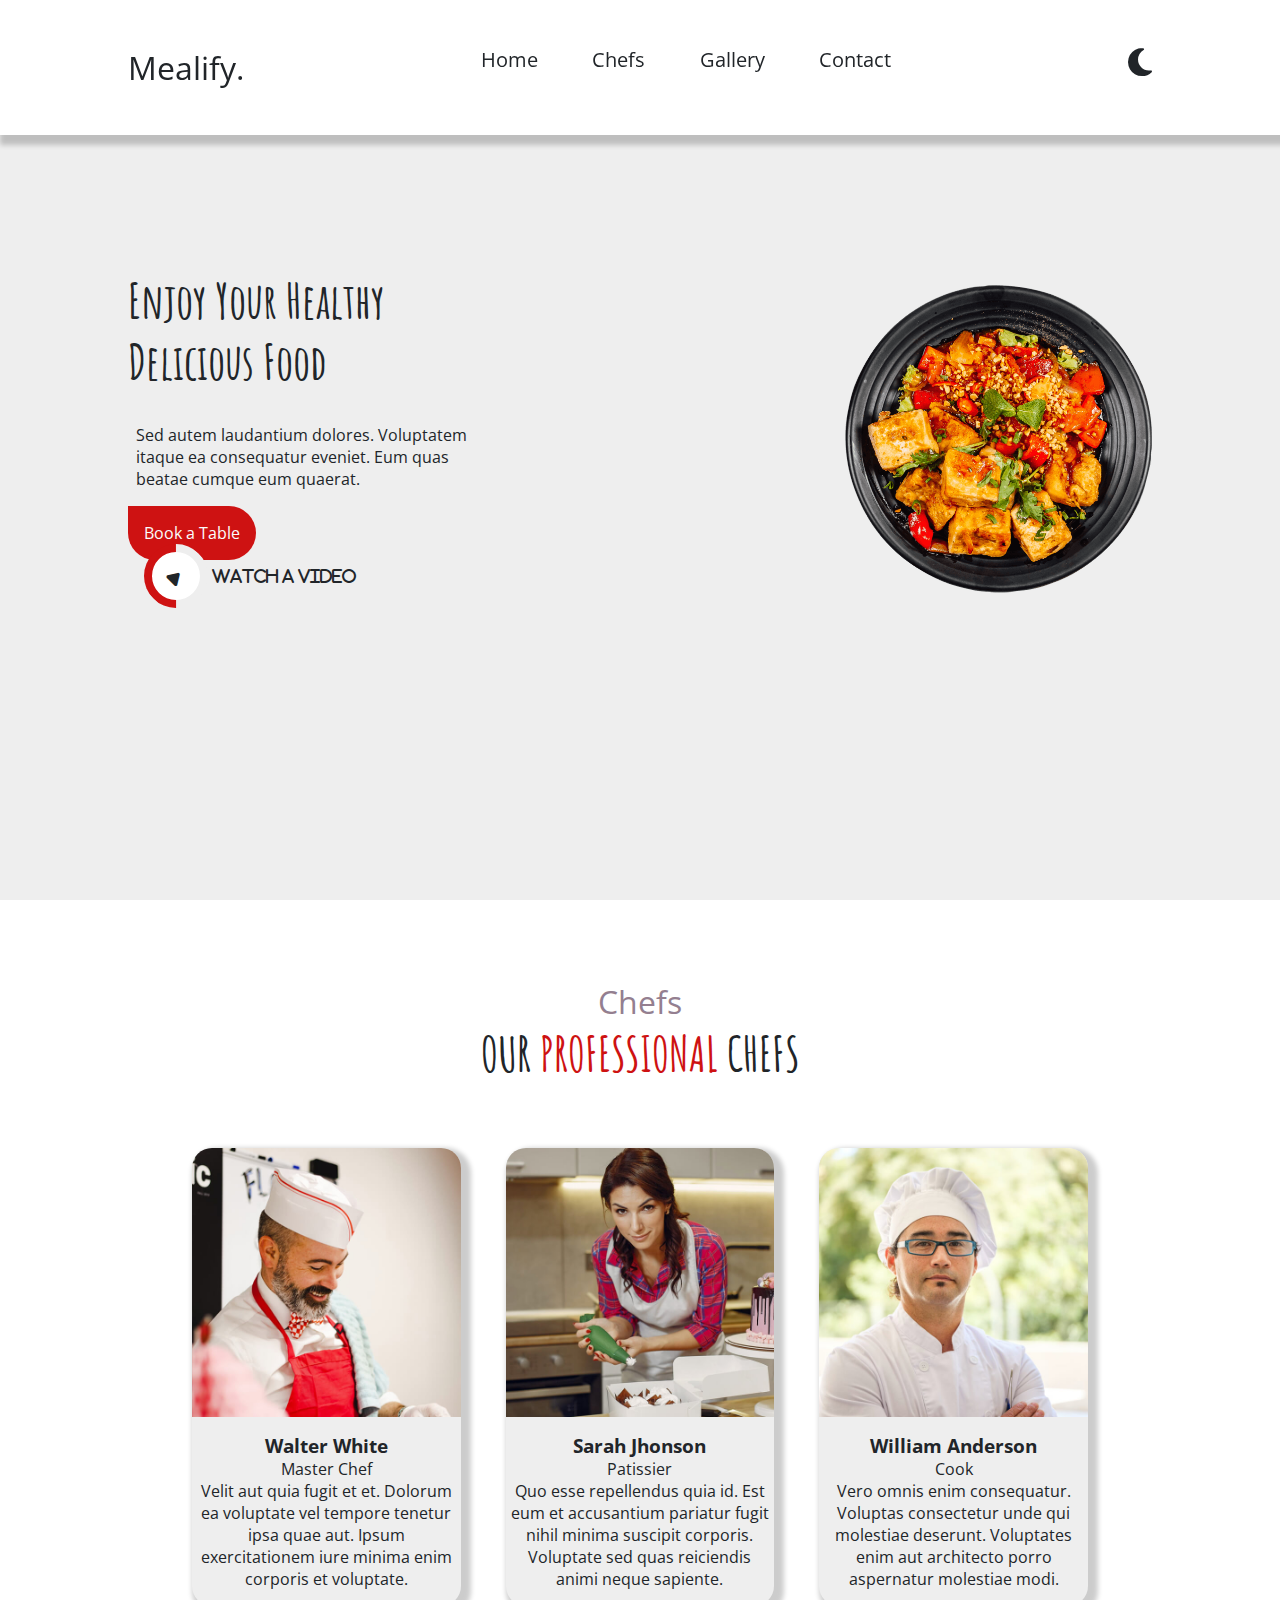
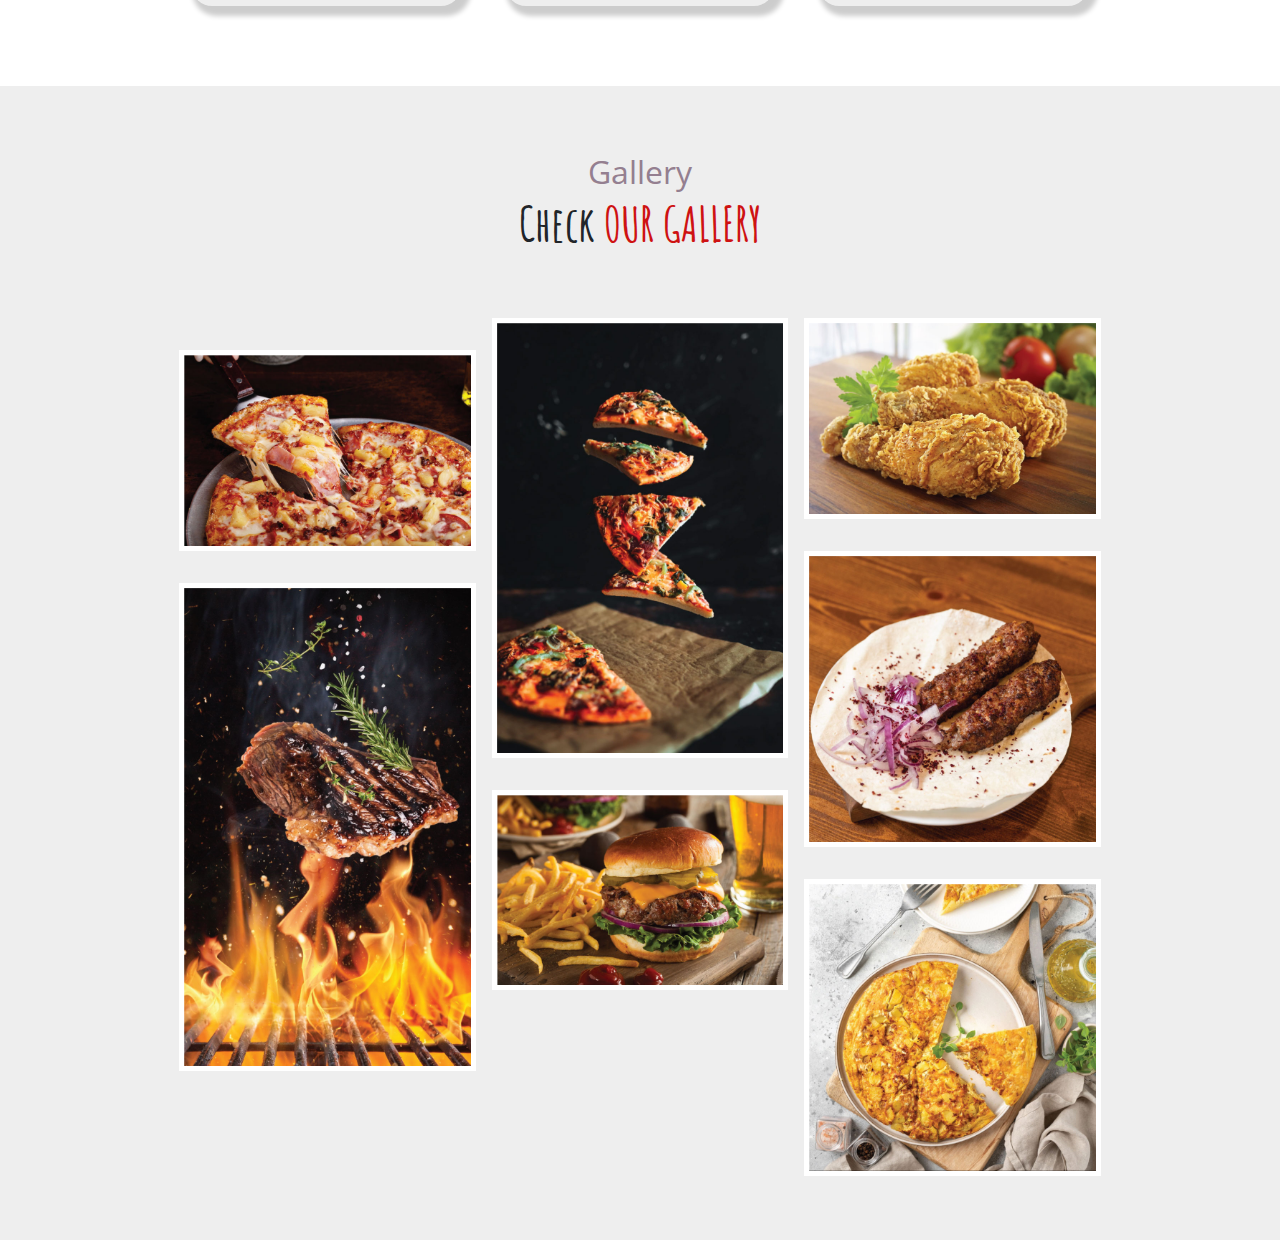
<file: index.html>
<html>

<head>
    <link rel="icon" type="image/x-icon" href="images/favicon.png">
    <meta name="viewport" content="width=device-width, initial-scale=1.0">
    <title>Assignment 05 Mealify</title>
    <link href="https://fonts.googleapis.com/css2?family=Amatic+SC&family=Open+Sans&display=swap" rel="stylesheet">
    <link rel="stylesheet" href="https://cdnjs.cloudflare.com/ajax/libs/font-awesome/6.4.2/css/all.min.css">
    <link rel="stylesheet" href="css/style.css">
</head>

<body>

    <div class="navbar">
        <div class="fixedWidth">
            <a href="#" class="logo">Mealify.</a>
            <div class="links">
                <a href="#hero">Home</a>
                <a href="#chefs">Chefs</a>
                <a href="#gallery">Gallery</a>
                <a href="#">Contact</a>
            </div>
            <div class="toggle">
                <input type="checkbox" name="darkMode">
                <label for="darkMode" class="fa-solid fa-moon"></label>
            </div>
        </div>
    </div>

    <div class="hero" id="hero">
        <div class="fixedWidth">
            <div class="content">
                <h1>Enjoy Your Healthy <br>
                    Delicious Food</h1>
                <p>Sed autem laudantium dolores. Voluptatem itaque ea consequatur eveniet. Eum quas beatae cumque eum
                    quaerat.</p>
                <a href="#" class="bookButton">Book a Table</a>
                <a href="#" class="ytButton fa-solid fa-play">
                    Watch a Video
                </a>
            </div>
            <div class="image">
                <img src="images/hero-img.png">
            </div>
        </div>
    </div>

    <div class="chefs" id="chefs">
        <div class="fixedWidth">
            <div class="sectionHead">
                <p>Chefs</p>
                <h2>OUR <span>professional</span> CHEFS</h2>
            </div>
            <div class="container">
                <div class="card">
                    <div class="inner">
                        <img src="images/chefs-1.jpg">
                        <h3>Walter White</h3>
                        <p>Master Chef</p>
                        <p>Velit aut quia fugit et et. Dolorum ea voluptate vel tempore tenetur ipsa quae aut. Ipsum
                            exercitationem iure minima enim corporis et voluptate.</p>
                    </div>
                    <div class="social">
                        <a href="#"><i class="fa-brands fa-facebook-f"></i></a>
                        <a href="#"><i class="fa-brands fa-twitter"></i></a>
                        <a href="#"><i class="fa-brands fa-instagram"></i></a>
                        <a href="#"><i class="fa-brands fa-linkedin"></i></a>
                    </div>
                </div>
                <div class="card">
                    <div class="inner">
                        <img src="images/chefs-2.jpg">
                        <h3>Sarah Jhonson</h3>
                        <p>Patissier</p>
                        <p>Quo esse repellendus quia id. Est eum et accusantium pariatur fugit nihil minima suscipit
                            corporis. Voluptate sed quas reiciendis animi neque sapiente.</p>
                    </div>
                    <div class="social">
                        <a href="#"><i class="fa-brands fa-facebook-f"></i></a>
                        <a href="#"><i class="fa-brands fa-twitter"></i></a>
                        <a href="#"><i class="fa-brands fa-instagram"></i></a>
                        <a href="#"><i class="fa-brands fa-linkedin"></i></a>
                    </div>
                </div>
                <div class="card">
                    <div class="inner">
                        <img src="images/chefs-3.jpg">
                        <h3>William Anderson</h3>
                        <p>Cook</p>
                        <p>Vero omnis enim consequatur. Voluptas consectetur unde qui molestiae deserunt. Voluptates
                            enim aut architecto porro aspernatur molestiae modi.</p>
                    </div>
                    <div class="social">
                        <a href="#"><i class="fa-brands fa-facebook-f"></i></a>
                        <a href="#"><i class="fa-brands fa-twitter"></i></a>
                        <a href="#"><i class="fa-brands fa-instagram"></i></a>
                        <a href="#"><i class="fa-brands fa-linkedin"></i></a>
                    </div>
                </div>
            </div>
        </div>
    </div>

    <div class="gallery" id="gallery">
        <div class="fixedWidth">
            <div class="sectionHead">
                <p>Gallery</p>
                <h2>Check <span>our gallery</span></h2>
            </div>
            <div class="items">
                <div class="item">
                    <img src="images/meal-1.jpg">
                    <div class="content">
                        <h2>Pizza</h2>
                        <p>Hawaiian pizza with ham and pineapple</p>
                    </div>
                </div>
                <div class="item">
                    <img src="images/meal-2.jpg">
                    <div class="content">
                        <h2>Beef steaks</h2>
                        <p>Tasty beef steaks flying above cast iron grate with fire flames.</p>
                    </div>
                </div>
                <div class="item">
                    <img src="images/meal-4.jpg">
                    <div class="content">
                        <h2>Levitation pizza</h2>
                        <p>Levitation pizza on black background.</p>
                    </div>
                </div>
                <div class="item">
                    <img src="images/meal-3.jpg">
                    <div class="content">
                        <h2>Burger</h2>
                        <p>grass fed bison hamburger with chips & beer</p>
                    </div>
                </div>
                <div class="item">
                    <img src="images/meal-5.jpg">
                    <div class="content">
                        <h2>Crispy Fried Chicken</h2>
                        <p>Golden brown chicken legs with a crunchy coating and juicy meat</p>
                    </div>
                </div>
                <div class="item">
                    <img src="images/meal-6.jpg">
                    <div class="content">
                        <h2>Lyulya kebab</h2>
                        <p>Tender and juicy skewers of ground lamb or beef, flavored with aromatic spices and herbs</p>
                    </div>
                </div>
                <div class="item">
                    <img src="images/meal-7.jpg">
                    <div class="content">
                        <h2>Frittata</h2>
                        <p>Frittata or potato pie in a ceramic plate</p>
                    </div>
                </div>
            </div>
        </div>
    </div>
</body>

</html>
</file>
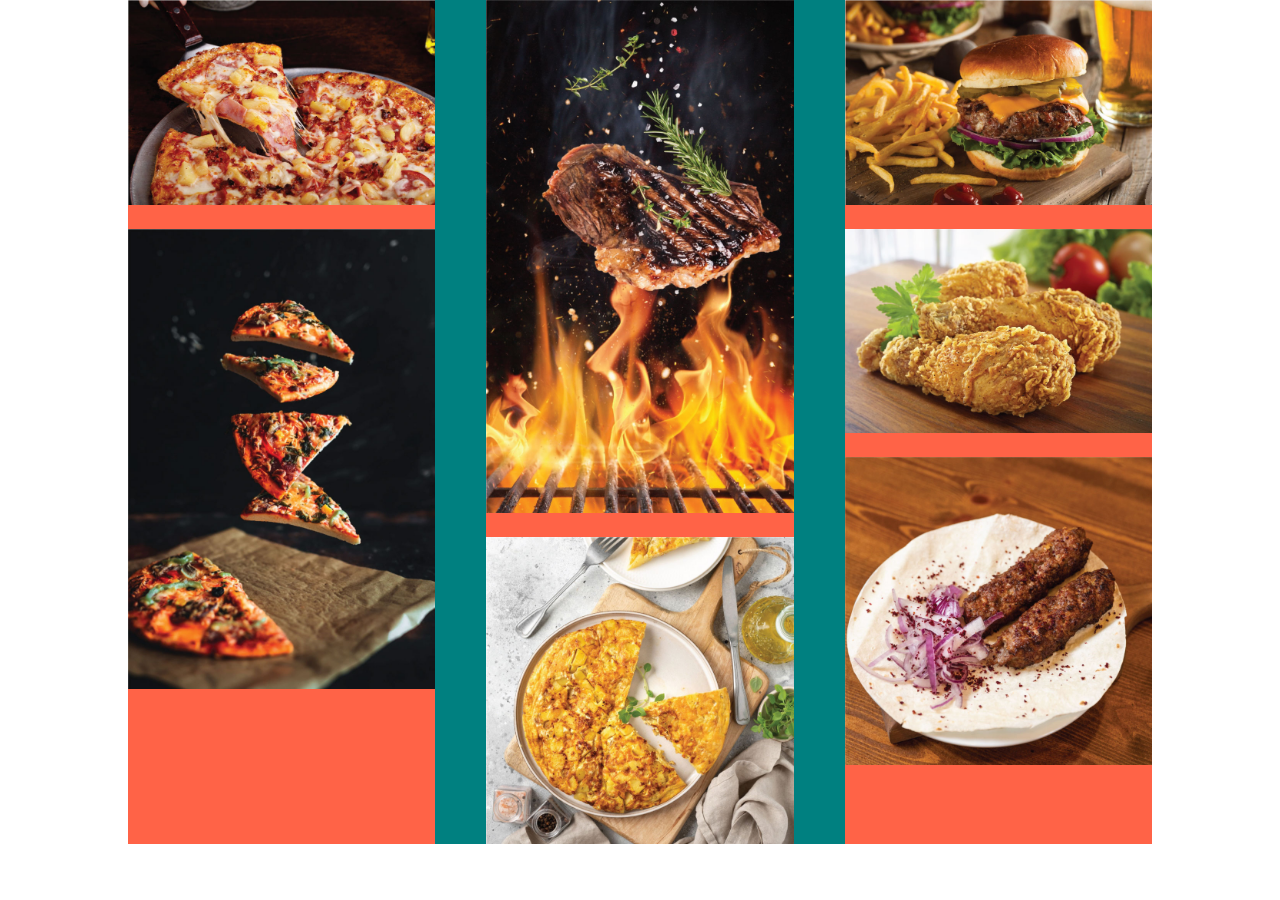
<file: grid-test.html>
<html>

<head>
    <meta name="viewport" content="width=device-width, initial-scale=1.0">
    <link rel="stylesheet" href="css/grid-test.css">
</head>

<body>
    <div class="items">
        <div class="column">
            <img src="images/meal-1.jpg" alt="">
            <img src="images/meal-4.jpg" alt="">
        </div>
        <div class="column">
            <img src="images/meal-2.jpg" alt="">
            <img src="images/meal-7.jpg" alt="">
        </div>
        <div class="column">
            <img src="images/meal-3.jpg" alt="">
            <img src="images/meal-5.jpg" alt="">
            <img src="images/meal-6.jpg" alt="">
        </div>
    </div>
</body>

</html>
</file>
<file: css/style.css>
/*#region Global*/

:root {
    font-family: 'Amatic SC', sans-serif;
    font-family: 'Open Sans', sans-serif;
    scroll-behavior: smooth;


    --lightBackGround: #FFF;
    --heavyBackGround: #EEE;
    --mainColor: #CE1212;
    --hoveringColor: #E61414;
    --textColor: #212529;
    --textColorInvert: #FCFCFC;
}

:root:has(input[type="checkbox"]:checked) {
    --lightBackGround: #171717;
    --heavyBackGround: #252525;
    --mainColor: #C1731C;
    --hoveringColor: #D78C23;
    --textColor: #FCFCFC;
    --textColorInvert: #212529;
}

* {
    box-sizing: border-box;
    margin: 0;
    padding: 0;
    color: var(--textColor);
}

::-webkit-scrollbar {
    width: 10px;
}

::-webkit-scrollbar-track {
    background: var(--lightBackGround);
}

::-webkit-scrollbar-thumb {
    background: var(--heavyBackGround);
}

::-webkit-scrollbar-thumb:hover {
    background: var(--mainColor);
}

.fixedWidth {
    display: block;
    width: 80%;
    margin: auto;
}

.clear {
    clear: both;
}

.sectionHead {
    text-align: center;
    font-size: 2em;
    margin-bottom: 2em;
}

.sectionHead p {
    color: #947F90;
}

.sectionHead h2 {
    font-family: 'Amatic SC', sans-serif;
}

.sectionHead h2 span {
    color: var(--mainColor);
    text-transform: uppercase;
}



/*#endregion*/

/*#region navbar*/

.navbar {
    display: flex;
    position: fixed;
    width: 100%;
    height: 15vh;
    align-content: center;
    background-color: var(--lightBackGround);
    box-shadow: 5px 5px 5px 5px rgba(0, 0, 0, .2);
    z-index: 15;
}

.navbar * {
    text-decoration: none;
    color: var(--textColor);
}

.navbar .fixedWidth {
    display: flex;
    justify-content: space-between;
}

.navbar .fixedWidth .logo {
    font-size: 2em;
}

.navbar .links {
    font-size: 1.25em;
    width: 40%;
    display: flex;
    justify-content: space-between;
}

.navbar .toggle {
    font-size: 2em;
}

.navbar .toggle input[type="checkbox"] {
    position: absolute;
    opacity: 0;
    width: 2em;
    height: 2em;
    cursor: pointer;
}

.navbar .toggle input[type="checkbox"]:checked+label::before {
    content: "\f185";
}

/*#endregion*/

/*#region hero*/

.hero {
    background-color: var(--heavyBackGround);
    height: 100vh;
}

.hero .fixedWidth {
    display: flex;
    justify-content: space-between;
    align-items: center;
    padding-top: 15vh;
}

.hero .content {
    padding-top: 15vh;
    width: 35%;
    display: inline-block;
}

.hero .image {
    padding-top: 15vh;
    width: 30%;
    display: inline-block;
}

.hero .image:hover {
    animation: shake 1s infinite;
}

.hero .image img {
    width: 100%;
}

.hero .content h1 {
    font-family: 'Amatic SC', sans-serif;
    font-size: 3em;
}

.hero .content p {
    padding: 1em .5em;
    margin: 1em 0;
}

.hero .content .bookButton {
    padding: 1em;
    text-decoration: none;
    background-color: var(--mainColor);
    border-radius: 0 100px 100px 100px;
    color: var(--textColorInvert);
    transition: background-color .5s;
}

.hero .content .bookButton:hover {
    background-color: var(--hoveringColor);
}

.hero .content .ytButton {
    box-sizing: content-box;
    margin-left: 1em;
    text-decoration: none;
    transition: color .5s;
}

.hero .content .ytButton:hover {
    color: var(--hoveringColor);
}

.hero .content .ytButton::before {
    padding: 1em;
    background-color: var(--lightBackGround);
    width: 1em;
    height: 1em;
    border-radius: 50%;
    border: 8px solid;
    border-color: var(--mainColor);
    border-bottom-color: var(--heavyBackGround);
    border-right-color: var(--heavyBackGround);
    display: inline-block;
    transform: rotate(-45deg);
}

@keyframes shake {
    0% {
        transform: translate(1px, 1px) rotate(5deg);
    }

    33% {
        transform: translate(-1px, -1px) rotate(-5deg);
    }

    66% {
        transform: translate(-2px, 2px) rotate(5deg);
    }

    100% {
        transform: translate(2px, -2px) rotate(-5deg);
    }
}

/*#endregion*/

/*#region chefs*/

.chefs {
    background-color: var(--lightBackGround);
    padding: 5em;
    text-align: center;
}

.chefs .container {
    width: 100%;
    display: flex;
    justify-content: space-between;
}

.chefs .container .card {
    background-color: var(--heavyBackGround);
    width: 30%;
    border-radius: 20px;
    overflow: hidden;
    box-shadow: 5px 5px 5px 5px rgba(0, 0, 0, .2);
    display: flex;
    flex-direction: column;
    gap: 2em;
    padding-bottom: 1em;
    position: relative;
    transform: scale(1);
    transition: all 1s ease;
}

.chefs .container .card:hover {
    transform: scale(1.2);
}

.chefs .container .card img {
    width: 100%;
    margin-bottom: 1em;
}

.chefs .container .card .social {
    display: flex;
    flex-direction: column;
    gap: 1em;
    width: 10%;
    background-color: rgba(128, 128, 128, 0.7);
    position: absolute;
    border-radius: 10px;
    padding: 10px;
    right: -40px;
    top: 30px;
    transition: all 2s ease;
    transition-delay: 1s;
}

.chefs .container .card:hover .social {
    right: 10px;
}

.chefs .container .card .social a i {
    color: rgba(128, 128, 128, 0.6);
    transition: color 1s;
}

.chefs .container .card .social a i:hover {
    color: rgba(128, 128, 128, 1);
}

/*#endregion*/

/*#region gallery*/

.gallery {
    background-color: var(--heavyBackGround);
    padding: 4em;
}

.gallery .items {
    width: 100%;
    columns: 3;
}

.gallery .items .item {
    width: 100%;
    position: relative;
    overflow: hidden;
    border: 5px solid var(--lightBackGround);
    margin: 2em 0;
}

.gallery .items .item img {
    width: 100%;
}

.gallery .items .item .content {
    text-align: center;
    position: absolute;
    height: 100%;
    width: 100%;
    background-color: rgba(0, 0, 0, .5);
    left: 0;
    top: 0;
    padding: 0 1em;
    display: flex;
    flex-direction: column;
    justify-content: center;
    transform: translateY(100%);
    transition: all 2s;
}

.gallery .items .item .content * {
    color: #fff;
}

.gallery .items .item:hover .content {
    transform: translateY(0%);
}

/*#endregion*/
</file>
<file: css/grid-test.css>
* {
    box-sizing: border-box;
    margin: 0;
    padding: 0;
}

.items {
    display: flex;
    flex-direction: row;
    justify-content: space-between;
    width: 80%;
    margin: auto;
    flex-wrap: wrap;
    background-color: teal;
}

.column {
    display: flex;
    flex-direction: column;
    width: 30%;
    background-color: tomato;
    justify-content: flex-start;
    row-gap: 1.5em;
}

img {
    width: 100%;
}

@media screen and (max-width:500px) {
    .column {
        width: 100%;
    }
}
</file>
